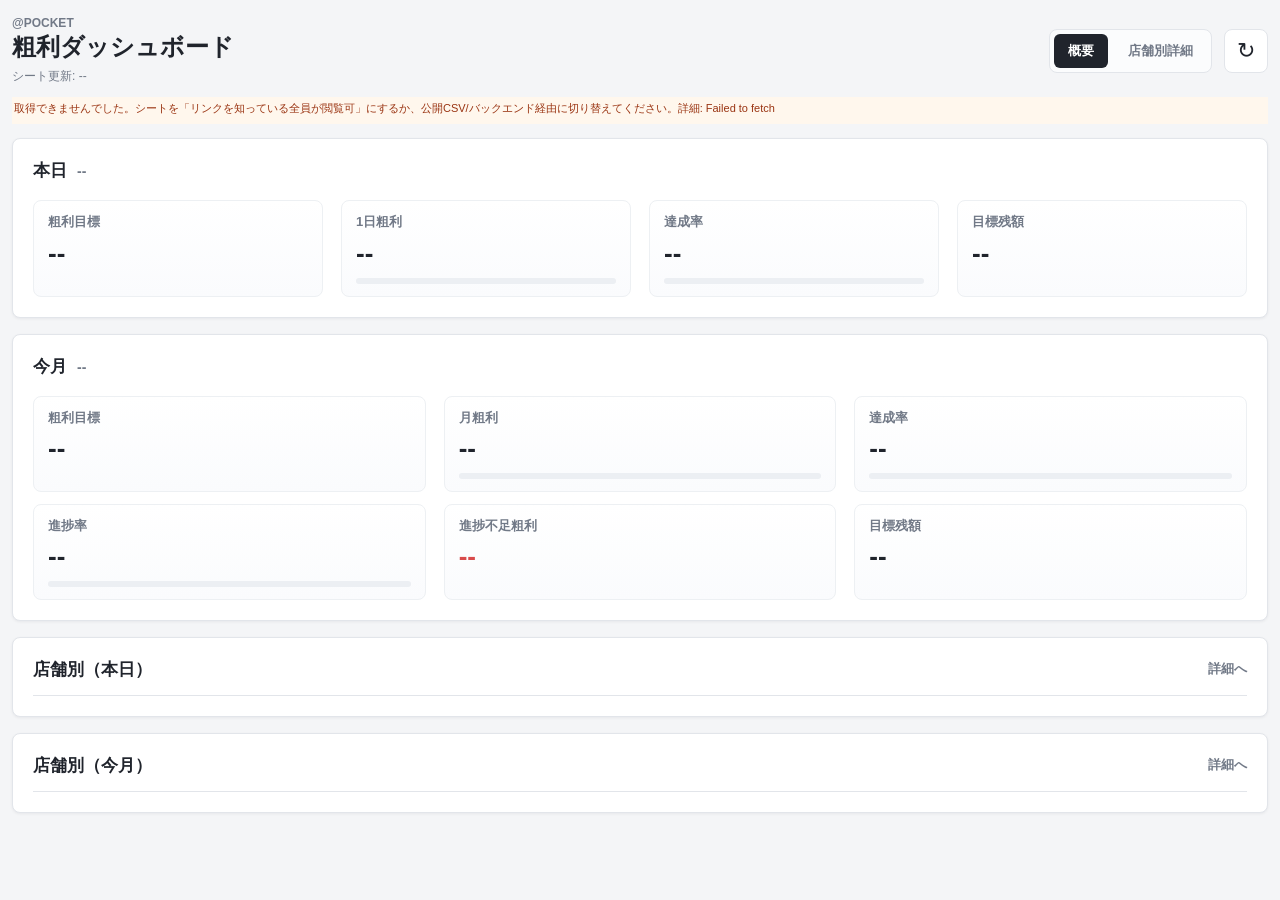
<file: index.html>
<!doctype html>
<html lang="ja">
  <head>
    <meta charset="UTF-8" />
    <meta name="viewport" content="width=device-width, initial-scale=1.0" />
    <title>粗利ダッシュボード</title>
    <link rel="stylesheet" href="styles.css" />
  </head>
  <body>
    <main class="app">
      <header class="topbar">
        <div>
          <p class="eyebrow">@pocket</p>
          <h1>粗利ダッシュボード</h1>
          <p class="last-updated">シート更新: <span id="sheetUpdatedAt">--</span></p>
        </div>
        <div class="topbar-actions">
          <nav class="page-nav" aria-label="ページ">
            <a class="page-link current" href="./index.html">概要</a>
            <a class="page-link" href="./stores.html">店舗別詳細</a>
          </nav>
          <button id="refreshButton" type="button" aria-label="更新">
            <span aria-hidden="true">↻</span>
          </button>
        </div>
      </header>

      <section class="status" id="status" role="status">読み込み準備中...</section>

      <section class="dashboard-section">
        <div class="section-title">
          <h2>本日</h2>
          <span id="todayPeriod">--</span>
        </div>
        <div class="metrics metrics-inline today-metrics" aria-label="本日の主要データ">
          <article class="metric metric-inline metric-emphasis">
            <span class="metric-label">粗利目標</span>
            <strong id="todayTarget">--</strong>
          </article>
          <article class="metric metric-inline metric-emphasis">
            <span class="metric-label">1日粗利</span>
            <strong id="todayProfit">--</strong>
            <div class="metric-meter"><span id="todayProfitBar"></span></div>
          </article>
          <article class="metric metric-inline metric-emphasis">
            <span class="metric-label">達成率</span>
            <strong id="todayRate">--</strong>
            <div class="metric-meter"><span id="todayRateBar"></span></div>
          </article>
          <article class="metric metric-inline metric-emphasis">
            <span class="metric-label">目標残額</span>
            <strong id="todayRemaining">--</strong>
          </article>
        </div>
      </section>

      <section class="dashboard-section">
        <div class="section-title">
          <h2>今月</h2>
          <span id="monthPeriod">--</span>
        </div>
        <div class="metrics metrics-inline month-metrics" aria-label="今月の主要データ">
          <article class="metric metric-inline metric-emphasis">
            <span class="metric-label">粗利目標</span>
            <strong id="monthTarget">--</strong>
          </article>
          <article class="metric metric-inline metric-emphasis">
            <span class="metric-label">月粗利</span>
            <strong id="monthProfit">--</strong>
            <div class="metric-meter"><span id="monthProfitBar"></span></div>
          </article>
          <article class="metric metric-inline metric-emphasis">
            <span class="metric-label">達成率</span>
            <strong id="monthRate">--</strong>
            <div class="metric-meter"><span id="monthRateBar"></span></div>
          </article>
          <article class="metric metric-inline metric-emphasis">
            <span class="metric-label">進捗率</span>
            <strong id="monthProgress">--</strong>
            <div class="metric-meter warm"><span id="monthProgressBar"></span></div>
          </article>
          <article class="metric metric-inline metric-emphasis danger">
            <span class="metric-label">進捗不足粗利</span>
            <strong id="monthShortage">--</strong>
          </article>
          <article class="metric metric-inline metric-emphasis">
            <span class="metric-label">目標残額</span>
            <strong id="monthRemaining">--</strong>
          </article>
        </div>
      </section>

      <section class="sheet-panel">
        <div class="panel-header">
          <h2>店舗別（本日）</h2>
          <a class="detail-link" href="./stores.html#today-detail">詳細へ</a>
        </div>
        <div class="table-wrap">
          <table id="todayStoreTable">
            <thead></thead>
            <tbody></tbody>
          </table>
        </div>
      </section>

      <section class="sheet-panel">
        <div class="panel-header">
          <h2>店舗別（今月）</h2>
          <a class="detail-link" href="./stores.html#month-detail">詳細へ</a>
        </div>
        <div class="table-wrap">
          <table id="monthStoreTable">
            <thead></thead>
            <tbody></tbody>
          </table>
        </div>
      </section>
    </main>

    <script src="app.js"></script>
  </body>
</html>
</file>
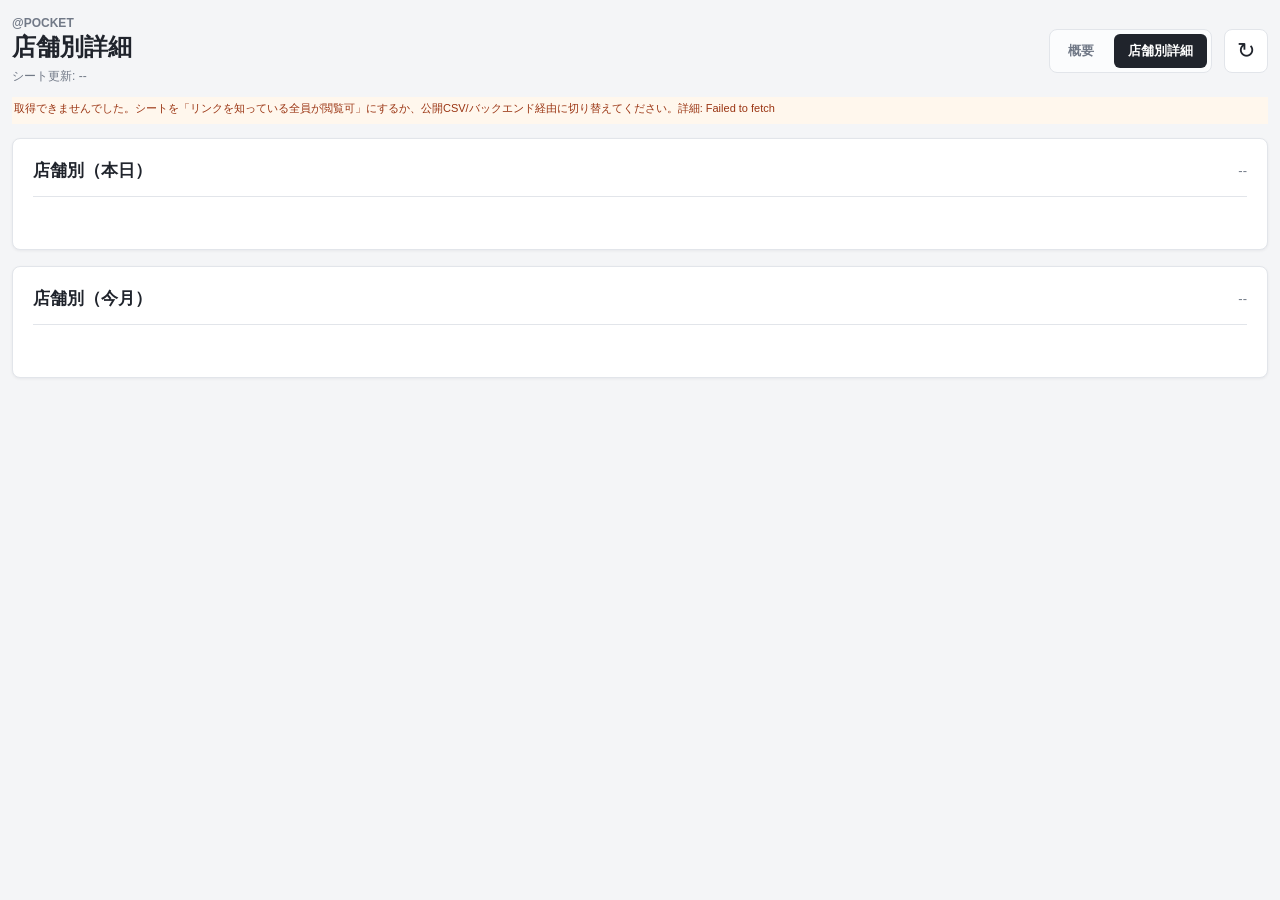
<file: stores.html>
<!doctype html>
<html lang="ja">
  <head>
    <meta charset="UTF-8" />
    <meta name="viewport" content="width=device-width, initial-scale=1.0" />
    <title>店舗別詳細 | 粗利ダッシュボード</title>
    <link rel="stylesheet" href="styles.css" />
  </head>
  <body>
    <main class="app detail-app">
      <header class="topbar">
        <div>
          <p class="eyebrow">@pocket</p>
          <h1>店舗別詳細</h1>
          <p class="last-updated">シート更新: <span id="sheetUpdatedAt">--</span></p>
        </div>
        <div class="topbar-actions">
          <nav class="page-nav" aria-label="ページ">
            <a class="page-link" href="./index.html">概要</a>
            <a class="page-link current" href="./stores.html">店舗別詳細</a>
          </nav>
          <button id="refreshButton" type="button" aria-label="更新">
            <span aria-hidden="true">↻</span>
          </button>
        </div>
      </header>

      <section class="status" id="status" role="status">読み込み準備中...</section>

      <section class="sheet-panel" id="today-detail">
        <div class="panel-header">
          <h2>店舗別（本日）</h2>
          <span id="todayStoreCount">--</span>
        </div>
        <div class="store-card-grid" id="todayStoreCards"></div>
        <div class="table-wrap detail-table-wrap">
          <table id="todayStoreTable">
            <thead></thead>
            <tbody></tbody>
          </table>
        </div>
      </section>

      <section class="sheet-panel" id="month-detail">
        <div class="panel-header">
          <h2>店舗別（今月）</h2>
          <span id="monthStoreCount">--</span>
        </div>
        <div class="store-card-grid" id="monthStoreCards"></div>
        <div class="table-wrap detail-table-wrap">
          <table id="monthStoreTable">
            <thead></thead>
            <tbody></tbody>
          </table>
        </div>
      </section>
    </main>

    <script src="app.js"></script>
  </body>
</html>
</file>
<file: styles.css>
:root {
  color-scheme: light;
  --bg: #f4f5f7;
  --panel: #ffffff;
  --text: #20242c;
  --muted: #717987;
  --line: #e2e5ea;
  --soft-line: #edf0f3;
  --accent: #d94b4b;
  --warm: #d28a2a;
  --good: #4e9d5a;
  --warn: #9a3412;
  font-family:
    -apple-system, BlinkMacSystemFont, "Segoe UI", sans-serif;
}

* {
  box-sizing: border-box;
}

body {
  margin: 0;
  min-height: 100vh;
  background: var(--bg);
  color: var(--text);
}

a {
  color: inherit;
  text-decoration: none;
}

.app {
  width: min(1380px, calc(100% - 24px));
  margin: 0 auto;
  padding: 16px 0 28px;
}

.topbar {
  display: flex;
  align-items: center;
  justify-content: space-between;
  gap: 16px;
  margin-bottom: 12px;
}

.topbar-actions {
  display: flex;
  align-items: center;
  gap: 12px;
}

.eyebrow {
  margin: 0 0 4px;
  color: var(--muted);
  font-size: 12px;
  font-weight: 700;
  letter-spacing: 0;
  text-transform: uppercase;
}

h1,
h2 {
  margin: 0;
}

h1 {
  font-size: 24px;
  line-height: 1.1;
  white-space: nowrap;
}

h2 {
  font-size: 17px;
}

.last-updated {
  margin: 8px 0 0;
  color: var(--muted);
  font-size: 12px;
}

button {
  display: grid;
  width: 44px;
  height: 44px;
  place-items: center;
  border: 1px solid var(--line);
  border-radius: 8px;
  background: var(--panel);
  color: var(--text);
  cursor: pointer;
  font-size: 22px;
}

button:hover {
  border-color: var(--accent);
  color: var(--accent);
}

.status {
  margin-bottom: 14px;
  padding: 4px 2px 8px;
  border: 0;
  background: transparent;
  color: var(--muted);
  font-size: 11px;
}

.status.error {
  border-color: #fed7aa;
  background: #fff7ed;
  color: var(--warn);
}

.page-nav {
  display: flex;
  gap: 6px;
  padding: 4px;
  border: 1px solid var(--line);
  border-radius: 8px;
  background: #fbfcfd;
  width: fit-content;
}

.page-link {
  padding: 8px 14px;
  border-radius: 6px;
  color: var(--muted);
  font-size: 13px;
  font-weight: 700;
  white-space: nowrap;
}

.page-link.current {
  background: var(--text);
  color: #fff;
}

.dashboard-section,
.sheet-panel {
  margin-bottom: 16px;
  padding: 20px;
  border: 1px solid var(--line);
  border-radius: 8px;
  background: var(--panel);
  box-shadow: 0 1px 3px rgb(15 23 42 / 6%);
}

.section-title {
  display: flex;
  align-items: baseline;
  gap: 10px;
  margin-bottom: 18px;
}

.section-title span {
  color: var(--muted);
  font-size: 14px;
  font-weight: 700;
}

.metrics {
  display: grid;
  gap: 12px;
}

.today-metrics {
  grid-template-columns: repeat(4, minmax(0, 1fr));
}

.month-metrics {
  grid-template-columns: repeat(3, minmax(0, 1fr));
}

.metric {
  min-width: 0;
  min-height: 100px;
  padding: 16px;
  border: 1px solid var(--line);
  border-radius: 8px;
  background: var(--panel);
}

.metrics-inline {
  gap: 12px 18px;
}

.metric-inline {
  min-height: 0;
  padding: 0;
  border: 0;
  background: transparent;
}

.metric-emphasis {
  padding: 12px 14px;
  border: 1px solid var(--soft-line);
  border-radius: 8px;
  background: linear-gradient(180deg, #fff, #fafbfd);
}

.metric-label {
  display: block;
  margin-bottom: 8px;
  color: var(--muted);
  font-size: 13px;
  font-weight: 700;
  line-height: 1.35;
}

.metric strong {
  display: block;
  white-space: nowrap;
  color: var(--text);
  font-size: 26px;
  line-height: 1.1;
  font-variant-numeric: tabular-nums;
}

.metric.danger strong {
  color: var(--accent);
}

.metric-meter {
  height: 6px;
  margin-top: 10px;
  overflow: hidden;
  border-radius: 999px;
  background: #eceff3;
}

.metric-meter span {
  display: block;
  width: 0%;
  height: 100%;
  border-radius: inherit;
  background: var(--accent);
}

.metric-meter.subtle span {
  background: #c8ced8;
}

.metric-meter.warm span {
  background: var(--warm);
}

.panel-header {
  display: flex;
  align-items: center;
  justify-content: space-between;
  gap: 16px;
  padding: 0 0 14px;
  border-bottom: 1px solid var(--line);
}

.panel-header span {
  color: var(--muted);
  font-size: 13px;
  white-space: nowrap;
}

.detail-link {
  color: var(--muted);
  font-size: 13px;
  font-weight: 700;
}

.table-wrap {
  overflow-x: visible;
}

table {
  width: 100%;
  table-layout: fixed;
  border-collapse: collapse;
}

th,
td {
  padding: 11px 10px;
  border-bottom: 1px solid var(--soft-line);
  text-align: right;
  vertical-align: top;
  font-size: 15px;
  font-variant-numeric: tabular-nums;
  overflow-wrap: anywhere;
}

th {
  background: #fafbfc;
  color: var(--muted);
  font-weight: 700;
}

td {
  color: #2f333b;
  font-weight: 700;
}

th:first-child,
td:first-child {
  text-align: left;
}

th:first-child {
  width: 16%;
}

.positive {
  color: var(--good);
}

.negative {
  color: var(--accent);
}

tr:last-child td {
  border-bottom: 0;
}

.store-card-grid {
  display: grid;
  grid-template-columns: repeat(2, minmax(0, 1fr));
  gap: 12px;
  margin: 14px 0 18px;
}

.store-card {
  padding: 14px;
  border: 1px solid var(--soft-line);
  border-radius: 8px;
  background: #fcfcfd;
}

.store-card-head {
  display: flex;
  align-items: center;
  justify-content: space-between;
  gap: 10px;
  margin-bottom: 12px;
}

.store-card h3 {
  margin: 0;
  font-size: 16px;
}

.store-badge {
  padding: 4px 8px;
  border-radius: 999px;
  background: #f3f5f8;
  color: var(--muted);
  font-size: 12px;
  font-weight: 700;
}

.store-badge.good {
  background: rgb(78 157 90 / 12%);
  color: var(--good);
}

.store-badge.warn {
  background: rgb(217 75 75 / 12%);
  color: var(--accent);
}

.store-stats {
  display: grid;
  grid-template-columns: repeat(2, minmax(0, 1fr));
  gap: 10px 14px;
}

.store-stat-label {
  display: block;
  margin-bottom: 4px;
  color: var(--muted);
  font-size: 12px;
  font-weight: 700;
}

.store-stat-value {
  font-size: 18px;
  font-weight: 800;
}

.detail-table-wrap {
  overflow-x: auto;
}

.detail-table-wrap table {
  min-width: 760px;
}

@media (max-width: 720px) {
  .app {
    width: min(100% - 12px, 1120px);
    padding: 8px 0 16px;
  }

  .topbar {
    flex-direction: column;
    align-items: stretch;
    gap: 10px;
  }

  .topbar-actions {
    width: 100%;
    justify-content: flex-start;
    align-items: center;
    gap: 10px;
  }

  h1 {
    font-size: 19px;
    line-height: 1.08;
  }

  h2 {
    font-size: 15px;
  }

  button {
    width: 38px;
    height: 38px;
  }

  .page-nav {
    gap: 4px;
    padding: 3px;
  }

  .page-link {
    text-align: center;
    padding: 7px 12px;
    font-size: 11px;
  }

  .dashboard-section,
  .sheet-panel {
    margin-bottom: 10px;
    padding: 12px 10px;
  }

  .status {
    margin-bottom: 8px;
    padding: 0 2px 6px;
    font-size: 9px;
    line-height: 1.3;
  }

  .section-title {
    align-items: center;
    flex-wrap: wrap;
    margin-bottom: 10px;
  }

  .section-title span,
  .panel-header span {
    font-size: 11px;
  }

  .today-metrics,
  .month-metrics {
    grid-template-columns: repeat(2, minmax(0, 1fr));
    gap: 8px;
  }

  .metric {
    min-height: 0;
    padding: 0;
  }

  .metric-emphasis {
    min-height: 80px;
    padding: 7px 8px 6px;
  }

  .metric-label {
    margin-bottom: 3px;
    font-size: 10px;
  }

  .metric strong {
    font-size: 13px;
    letter-spacing: 0;
  }

  .metric-meter {
    height: 5px;
    margin-top: 5px;
  }

  .table-wrap {
    margin: 0 -4px;
  }

  table {
    table-layout: fixed;
  }

  th,
  td {
    padding: 8px 3px;
    font-size: 10px;
    line-height: 1.25;
    white-space: normal;
  }

  th {
    font-size: 9px;
  }

  th:first-child,
  td:first-child {
    width: 15%;
    padding-left: 0;
  }

  th:last-child,
  td:last-child {
    padding-right: 0;
  }
}

@media (max-width: 390px) {
  .sheet-panel {
    padding: 10px 6px;
  }

  th,
  td {
    padding: 6px 1px;
    font-size: 8px;
    line-height: 1.15;
  }

  th {
    font-size: 7px;
  }
}

@media (max-width: 720px) {
  #todayStoreTable th:first-child,
  #todayStoreTable td:first-child,
  #monthStoreTable th:first-child,
  #monthStoreTable td:first-child {
    width: 13%;
  }

  #todayStoreTable th,
  #todayStoreTable td,
  #monthStoreTable th,
  #monthStoreTable td {
    letter-spacing: 0;
    word-break: keep-all;
  }

  #todayStoreTable td,
  #monthStoreTable td {
    font-size: 9px;
  }

  .store-card-grid {
    grid-template-columns: repeat(2, minmax(0, 1fr));
    gap: 8px;
    margin: 12px 0 14px;
  }

  .store-card {
    padding: 10px;
  }

  .store-card h3 {
    font-size: 13px;
  }

  .store-stat-label {
    font-size: 9px;
  }

  .store-stat-value {
    font-size: 13px;
  }
}

@media (max-width: 390px) {
  .topbar-actions {
    gap: 8px;
  }

  button {
    width: 34px;
    height: 34px;
    font-size: 18px;
  }

  .page-link {
    padding: 7px 10px;
    font-size: 10px;
  }

  .dashboard-section,
  .sheet-panel {
    padding: 10px 8px;
  }

  .metric-emphasis {
    min-height: 74px;
    padding: 6px 7px 5px;
  }

  .metric-label {
    font-size: 9px;
  }

  .metric strong {
    font-size: 11px;
  }

  .store-card-grid {
    gap: 6px;
  }

  .store-card {
    padding: 8px;
  }

  .store-card-head {
    gap: 6px;
    margin-bottom: 8px;
  }

  .store-card h3 {
    font-size: 12px;
  }

  .store-badge {
    padding: 3px 6px;
    font-size: 10px;
  }

  .store-stats {
    gap: 8px 10px;
  }

  .store-stat-label {
    margin-bottom: 3px;
    font-size: 8px;
  }

  .store-stat-value {
    font-size: 11px;
  }

  #todayStoreTable td,
  #monthStoreTable td {
    font-size: 8px;
  }
}
</file>
